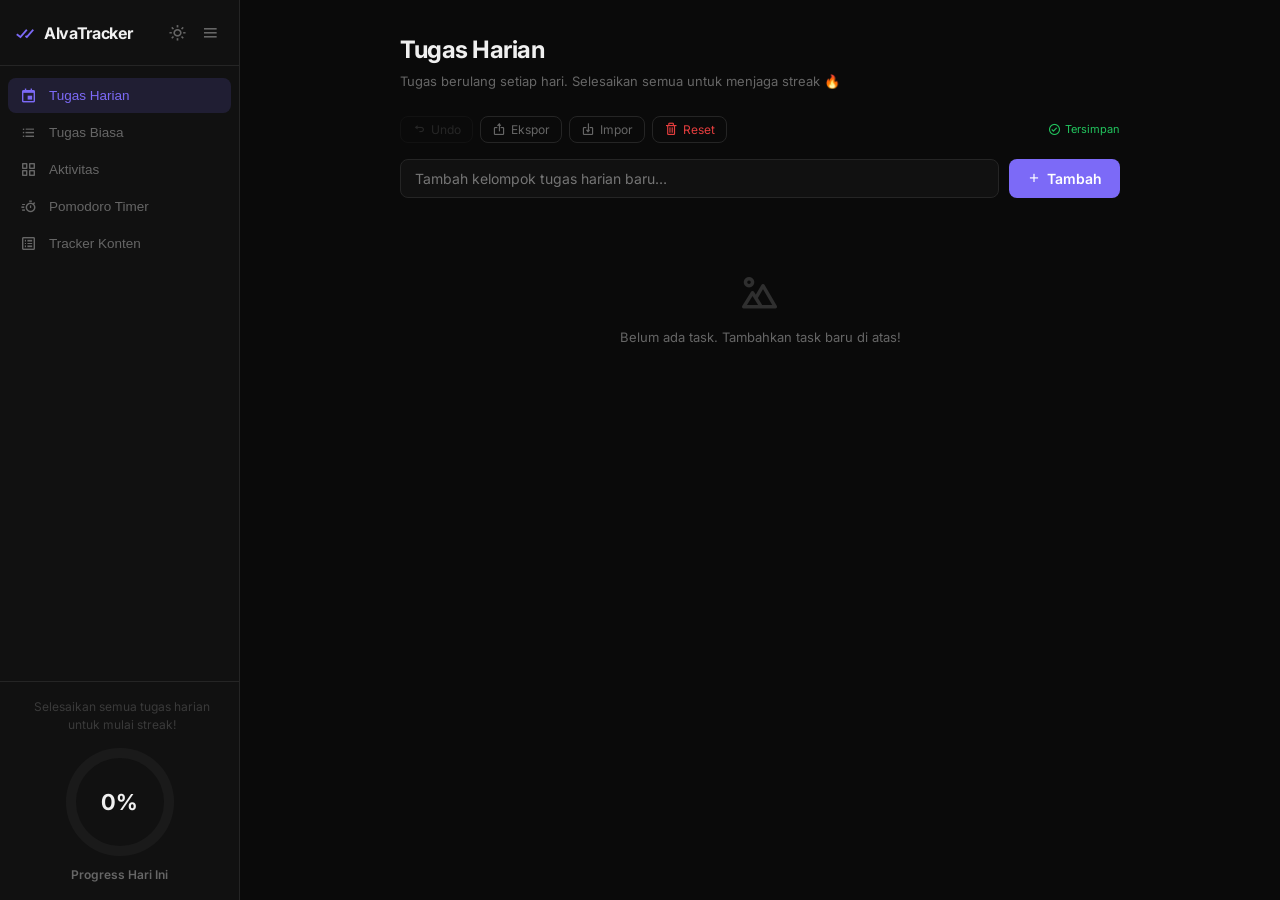
<file: index.html>
<!DOCTYPE html>
<html lang="id">

<head>
    <meta charset="UTF-8">
    <meta name="viewport" content="width=device-width, initial-scale=1.0">
    <title>AlvaTracker</title>
    <meta name="description" content="AlvaTracker — Lacak tugas harian, aktivitas, dan konten media sosial kamu.">
    <link rel="stylesheet" href="style.css?v=3">
    <link rel="preconnect" href="https://fonts.googleapis.com">
    <link rel="preconnect" href="https://fonts.gstatic.com" crossorigin>
    <link href="https://fonts.googleapis.com/css2?family=Inter:wght@400;500;600;700&display=swap" rel="stylesheet">
    <link href="https://unpkg.com/boxicons@2.1.4/css/boxicons.min.css" rel="stylesheet">
    <link rel="icon" type="image/svg+xml" href="[data-uri]">
    <link rel="manifest" href="manifest.json">
</head>

<body>
<div class="app-container">

    <!-- ── Sidebar ── -->
    <aside class="sidebar">
        <div class="sidebar-header">
            <div class="sidebar-logo-container">
                <i class='bx bx-check-double logo-icon'></i>
                <h1 class="sidebar-title">AlvaTracker</h1>
            </div>
            <div class="sidebar-header-actions">
                <button class="icon-btn" id="theme-toggle-btn" title="Ganti tema (terang/gelap)">
                    <i class='bx bx-sun'></i>
                </button>
                <button class="icon-btn" onclick="toggleSidebar()" title="Toggle sidebar">
                    <i class='bx bx-menu'></i>
                </button>
            </div>
        </div>

        <nav class="sidebar-nav">
            <button class="nav-item active" data-view="daily" id="nav-daily">
                <i class='bx bx-calendar-event'></i>
                <span class="nav-item-text">Tugas Harian</span>
            </button>
            <button class="nav-item" data-view="normal" id="nav-normal">
                <i class='bx bx-list-ul'></i>
                <span class="nav-item-text">Tugas Biasa</span>
            </button>
            <button class="nav-item" data-view="heatmap" id="nav-heatmap">
                <i class='bx bx-grid-alt'></i>
                <span class="nav-item-text">Aktivitas</span>
            </button>
            <button class="nav-item" data-view="pomodoro" id="nav-pomodoro">
                <i class='bx bx-timer'></i>
                <span class="nav-item-text">Pomodoro Timer</span>
            </button>
            <button class="nav-item" data-view="content" id="nav-content">
                <i class='bx bx-spreadsheet'></i>
                <span class="nav-item-text">Tracker Konten</span>
            </button>
        </nav>

        <div class="sidebar-footer">

            <!-- Streak -->
            <div class="streak-section-wrap" id="streak-section-wrap">
                <!-- Active streak badge -->
                <div class="streak-badge" id="streak-badge" style="display:none;">
                    <i class='bx bxs-flame'></i>
                    <span class="streak-num" id="streak-num">0</span>
                    <span style="font-size:11px;font-weight:500;opacity:0.8">hari streak</span>
                </div>
                <!-- Inactive hint -->
                <div class="streak-inactive" id="streak-inactive">
                    <i class='bx bx-flame'></i>
                    <span>Selesaikan semua tugas harian untuk mulai streak!</span>
                </div>
            </div>

            <!-- Progress circle -->
            <div class="progress-widget circular" data-progress="0%">
                <div class="circular-progress" id="overall-progress-circle">
                    <div class="inner-circle">
                        <span id="overall-progress-text">0%</span>
                    </div>
                </div>
                <div class="progress-label">Progress Hari Ini</div>
            </div>
        </div>
    </aside>

    <!-- ── Main Content ── -->
    <main class="main-content">

        <!-- Tugas Harian -->
        <section id="view-daily" class="view-section active">
            <header class="view-header">
                <h2>Tugas Harian</h2>
                <p class="subtitle">Tugas berulang setiap hari. Selesaikan semua untuk menjaga streak 🔥</p>
            </header>
            <div class="data-bar">
                <button class="btn-ghost" id="btn-undo" disabled title="Batalkan aksi terakhir (Ctrl+Z)">
                    <i class='bx bx-undo'></i> Undo
                </button>
                <button class="btn-ghost" id="btn-export">
                    <i class='bx bx-export'></i> Ekspor
                </button>
                <button class="btn-ghost" id="btn-import">
                    <i class='bx bx-import'></i> Impor
                </button>
                <button class="btn-ghost" id="btn-clear" style="color:var(--danger);">
                    <i class='bx bx-trash'></i> Reset
                </button>
                <span class="save-status saved" id="save-status">
                    <i class='bx bx-check-circle'></i> Tersimpan
                </span>
            </div>
            <div class="add-task-container">
                <input type="text" id="daily-task-input" placeholder="Tambah kelompok tugas harian baru…" autocomplete="off">
                <button class="btn-primary" id="add-daily-task-btn">
                    <i class='bx bx-plus'></i> Tambah
                </button>
            </div>
            <div class="task-list" id="daily-task-list"></div>
        </section>

        <!-- Tugas Biasa -->
        <section id="view-normal" class="view-section">
            <header class="view-header">
                <h2>Tugas Biasa</h2>
                <p class="subtitle">Tugas umum yang tidak perlu diulang setiap hari.</p>
            </header>
            <div class="add-task-container">
                <input type="text" id="normal-task-input" placeholder="Tambah tugas baru…" autocomplete="off">
                <button class="btn-primary" id="add-normal-task-btn">
                    <i class='bx bx-plus'></i> Tambah
                </button>
            </div>
            <div class="task-list" id="normal-task-list"></div>
        </section>

        <!-- Aktivitas Heatmap -->
        <section id="view-heatmap" class="view-section">
            <header class="view-header">
                <h2>Aktivitas</h2>
                <p class="subtitle">Rekap progres harian dalam bentuk heatmap kalender.</p>
            </header>
            <div class="heatmap-container">
                <div class="month-header">
                    <button id="prev-month-btn" class="icon-btn"><i class='bx bx-chevron-left'></i></button>
                    <h3 id="current-month-label">Bulan Tahun</h3>
                    <button id="next-month-btn" class="icon-btn"><i class='bx bx-chevron-right'></i></button>
                </div>
                <div class="weekdays-grid">
                    <span>Min</span><span>Sen</span><span>Sel</span><span>Rab</span>
                    <span>Kam</span><span>Jum</span><span>Sab</span>
                </div>
                <div class="heatmap-grid" id="heatmap-grid"></div>
                <div class="heatmap-legend">
                    <span>Sedikit</span>
                    <div class="legend-scale">
                        <div class="legend-cell" style="background-color:var(--cal-bg);border:1px solid var(--border-color)"></div>
                        <div class="legend-cell" style="background-color:var(--green-200)"></div>
                        <div class="legend-cell" style="background-color:var(--green-400)"></div>
                        <div class="legend-cell" style="background-color:var(--green-600)"></div>
                        <div class="legend-cell" style="background-color:var(--green-800)"></div>
                    </div>
                    <span>Banyak</span>
                </div>
            </div>
        </section>

        <!-- Pomodoro Timer -->
        <section id="view-pomodoro" class="view-section">
            <header class="view-header">
                <h2>Pomodoro Timer</h2>
                <p class="subtitle">Tetap fokus dengan teknik Pomodoro. Dapat notifikasi Windows meskipun diminimize.</p>
            </header>

            <div class="pomo-container">
                <div class="pomo-modes">
                    <button class="pomo-mode-btn active" id="pomo-btn-focus" onclick="setPomoMode('focus')">Fokus</button>
                    <button class="pomo-mode-btn" id="pomo-btn-short" onclick="setPomoMode('short')">Istirahat Pendek</button>
                    <button class="pomo-mode-btn" id="pomo-btn-long" onclick="setPomoMode('long')">Istirahat Panjang</button>
                </div>

                <div class="pomo-ring" id="pomo-ring">
                    <div class="pomo-inner">
                        <div class="pomo-time" id="pomo-time">25:00</div>
                        <div class="pomo-mode-label" id="pomo-mode-label">Fokus</div>
                        <div class="pomo-session-dots" id="pomo-dots">
                            <span class="pomo-dot"></span>
                            <span class="pomo-dot"></span>
                            <span class="pomo-dot"></span>
                            <span class="pomo-dot"></span>
                        </div>
                        <div class="pomo-session-label" id="pomo-session-label">Sesi 1/4 · Total selesai: 0</div>
                    </div>
                </div>

                <div class="pomo-controls">
                    <button class="pomo-toggle-btn" id="pomo-toggle-btn" onclick="togglePomo()">
                        <i class='bx bx-play'></i> Mulai
                    </button>
                    <button class="pomo-reset-btn" onclick="resetPomo()" title="Reset Timer">
                        <i class='bx bx-reset'></i>
                    </button>
                </div>

                <button class="pomo-notif-btn" id="pomo-notif-btn" onclick="requestPomoNotif()">
                    <i class='bx bx-bell'></i> Aktifkan notifikasi Windows
                </button>

                <div class="pomo-tip">
                    <i class='bx bx-bulb' style='color:var(--warning)'></i>
                    <span>Notifikasi Windows tetap muncul saat timer selesai walau kamu sedang membuka Capcut atau aplikasi lain. Pastikan Focus Assist / Do Not Disturb di Windows tidak memblokir notifikasi Chrome.</span>
                </div>
            </div>
        </section>

        <!-- Tracker Konten -->
        <section id="view-content" class="view-section">
            <header class="view-header" style="display:flex;justify-content:space-between;align-items:flex-start;flex-wrap:wrap;gap:12px;">
                <div>
                    <h2>Tracker Konten</h2>
                    <p class="subtitle">Lacak jumlah postingan harian per platform. 🔴 = belum diisi &nbsp;|&nbsp; 🟢 = sudah post &nbsp;|&nbsp; Total otomatis di kanan.</p>
                </div>
                <div class="month-header" style="margin-bottom:0;">
                    <button class="icon-btn" onclick="changeContentMonth(-1)"><i class='bx bx-chevron-left'></i></button>
                    <span id="content-month-label" style="font-weight:700;min-width:110px;text-align:center;font-size:14px;">Bulan</span>
                    <button class="icon-btn" onclick="changeContentMonth(1)"><i class='bx bx-chevron-right'></i></button>
                </div>
            </header>
            <div class="add-task-container" style="margin-bottom:12px;">
                <input type="text" id="content-account-input"
                    placeholder="Nama akun baru (mis: @username_ig)…"
                    autocomplete="off"
                    onkeypress="if(event.key==='Enter') addContentAccount()">
                <button class="btn-primary" id="add-content-account-btn" onclick="addContentAccount()">
                    <i class='bx bx-plus'></i> Tambah Akun
                </button>
            </div>
            <div class="content-tracker-container" id="content-tracker-grid"></div>
        </section>

    </main>
</div>

<script src="app.js?v=14"></script>
<script>
    if ('serviceWorker' in navigator) {
        navigator.serviceWorker.register('./sw.js')
            .then(() => console.log('SW terdaftar'));
    }
</script>
</body>
</html>
</file>
<file: style.css>
/* ══════════════════════════════════════════════════════════
   AlvaTracker — style.css
   Themes: dark (default) | light (data-theme="light")
   ══════════════════════════════════════════════════════════ */

/* ── Dark Theme (default) ─────────────────────────────────── */
:root {
    --bg-dark:   #0a0a0a;
    --bg-panel:  #111111;
    --bg-hover:  #1a1a1a;
    --bg-card:   #141414;
    --border-color:  #252525;
    --border-subtle: #1e1e1e;

    --text-main:  #f0f0f0;
    --text-muted: #666666;
    --text-dim:   #3a3a3a;

    --green-200: #0f2e1a;
    --green-400: #1a4d2c;
    --green-600: #2d7a45;
    --green-800: #3ea85f;
    --cal-bg:    #111111;

    --primary:       #7c6af7;
    --primary-hover: #6555e0;
    --primary-glow:  rgba(124, 106, 247, 0.15);
    --danger:        #e53e3e;
    --danger-bg:     rgba(229, 62, 62, 0.12);
    --success:       #22c55e;
    --success-bg:    rgba(34, 197, 94, 0.12);
    --warning:       #f59e0b;

    --ct-has-post-bg:   rgba(34, 197, 94, 0.55);
    --ct-has-post-text: #ffffff;
    --ct-scheduled-bg:  rgba(59, 130, 246, 0.55);
    --ct-scheduled-text:#ffffff;
    --ct-missing-bg:    rgba(239, 68, 68, 0.55);
    --ct-missing-text:  #ffffff;

    --radius-sm: 5px;
    --radius-md: 8px;
    --radius-lg: 12px;
    --transition: all 0.18s ease;
}

/* ── Light Theme ──────────────────────────────────────────── */
[data-theme="light"] {
    --bg-dark:   #f0f2f5;
    --bg-panel:  #ffffff;
    --bg-hover:  #e8eaed;
    --bg-card:   #ffffff;
    --border-color:  #d1d5db;
    --border-subtle: #e5e7eb;

    --text-main:  #111111;
    --text-muted: #6b7280;
    --text-dim:   #9ca3af;

    --green-200: #bbf7d0;
    --green-400: #86efac;
    --green-600: #4ade80;
    --green-800: #16a34a;
    --cal-bg:    #f0f2f5;

    --primary:       #6d56f5;
    --primary-hover: #5744d4;
    --primary-glow:  rgba(109, 86, 245, 0.12);
    --danger:        #dc2626;
    --danger-bg:     rgba(220, 38, 38, 0.08);
    --success:       #16a34a;
    --success-bg:    rgba(22, 163, 74, 0.1);
    --warning:       #d97706;

    --ct-has-post-bg:   rgba(34, 197, 94, 0.88);
    --ct-has-post-text: #111111;
    --ct-scheduled-bg:  rgba(59, 130, 246, 0.88);
    --ct-scheduled-text:#111111;
    --ct-missing-bg:    rgba(239, 68, 68, 0.82);
    --ct-missing-text:  #111111;
}

* { margin:0; padding:0; box-sizing:border-box; }

body {
    font-family: 'Inter', sans-serif;
    background-color: var(--bg-dark);
    color: var(--text-main);
    line-height: 1.5;
    height: 100vh;
    overflow: hidden;
    transition: background-color 0.25s ease, color 0.25s ease;
}

/* ── Layout ───────────────────────────────────────────────── */
.app-container { display:flex; height:100vh; width:100vw; }

/* ── Sidebar ──────────────────────────────────────────────── */
.sidebar {
    width: 240px;
    background-color: var(--bg-panel);
    border-right: 1px solid var(--border-color);
    display: flex;
    flex-direction: column;
    transition: width 0.28s cubic-bezier(0.4,0,0.2,1);
    overflow: hidden;
    position: relative;
    z-index: 50;
    flex-shrink: 0;
}

.sidebar.collapsed { width: 68px; }

.sidebar.collapsed .sidebar-title,
.sidebar.collapsed .sidebar-logo-container,
.sidebar.collapsed .nav-item-text,
.sidebar.collapsed .progress-label,
.sidebar.collapsed .streak-section-wrap { display:none; }

.sidebar.collapsed .sidebar-header { justify-content: center !important; padding: 22px 0; }
.sidebar.collapsed .nav-item { justify-content: center; padding: 10px 0; }
.sidebar.collapsed .nav-item i { margin:0; }
.sidebar.collapsed .circular-progress { display:none; }

.sidebar.collapsed .progress-widget {
    padding: 10px 0; background:transparent;
    transform: none; margin: 0; width: 100%;
}

.sidebar.collapsed .progress-widget::after {
    content: attr(data-progress);
    display: flex; justify-content: center; align-items: center;
    width: 42px; height: 42px;
    background-color: var(--primary-glow);
    color: var(--primary); border-radius: var(--radius-md);
    font-size: 12px; font-weight: 700; margin: 0 auto;
}

.sidebar.collapsed .sidebar-footer { padding: 22px 0; }

.sidebar-header {
    padding: 18px 14px;
    display: flex; align-items: center; gap: 10px;
    border-bottom: 1px solid var(--border-color);
    justify-content: space-between;
}

.sidebar-logo-container { display:flex; align-items:center; gap:8px; }
.sidebar-header i.logo-icon { font-size: 22px; color: var(--primary); }
.sidebar-header h1 { font-size: 16px; font-weight: 700; letter-spacing: -0.02em; }
.sidebar-header-actions { display:flex; gap:4px; align-items:center; }

.sidebar-nav {
    flex: 1; padding: 12px 8px;
    display: flex; flex-direction: column; gap: 2px;
    overflow-y: auto;
}

.nav-item {
    background: transparent; border: none;
    color: var(--text-muted); padding: 9px 12px;
    border-radius: var(--radius-md); cursor: pointer;
    display: flex; align-items: center; gap: 12px;
    font-size: 13.5px; font-weight: 500;
    transition: var(--transition); text-align: left; width: 100%;
}

.nav-item i { font-size: 17px; flex-shrink: 0; }
.nav-item:hover { background-color: var(--bg-hover); color: var(--text-main); }
.nav-item.active { background-color: var(--primary-glow); color: var(--primary); }

.sidebar-footer {
    border-top: 1px solid var(--border-color);
    padding: 16px; display: flex; flex-direction: column;
    gap: 14px; align-items: center;
}

/* ── Streak Section ───────────────────────────────────────── */
.streak-section-wrap {
    width: 100%;
    display: flex;
    flex-direction: column;
    align-items: center;
    gap: 6px;
}

.streak-badge {
    display: flex; align-items: center; gap: 6px;
    font-size: 13px; font-weight: 700;
    color: var(--warning);
    background: rgba(245,158,11,0.1);
    border: 1px solid rgba(245,158,11,0.25);
    border-radius: 20px; padding: 5px 14px;
}

.streak-badge i { font-size: 16px; }
.streak-badge .streak-num { font-size: 18px; font-weight: 800; }

.streak-label {
    font-size: 11px;
    color: var(--text-muted);
    text-align: center;
}

.streak-inactive {
    font-size: 12px;
    color: var(--text-dim);
    text-align: center;
    display: flex;
    align-items: center;
    gap: 5px;
}

.streak-inactive i { font-size: 14px; opacity: 0.5; }

/* ── Progress Widget ──────────────────────────────────────── */
.progress-widget.circular {
    display: flex; flex-direction: column;
    align-items: center; gap: 10px;
    background: transparent; border: none; padding: 0; width: 100%;
}

.circular-progress {
    width: 108px; height: 108px; border-radius: 50%;
    background: conic-gradient(var(--primary) 0deg, var(--bg-hover) 0deg);
    display: flex; align-items: center; justify-content: center;
    position: relative; transition: background 0.4s ease;
}

.inner-circle {
    width: 88px; height: 88px; border-radius: 50%;
    background-color: var(--bg-panel);
    display: flex; align-items: center; justify-content: center;
}

.inner-circle span { font-size: 22px; font-weight: 700; color: var(--text-main); }
.progress-label { font-size: 12px; font-weight: 600; color: var(--text-muted); }

/* ── Main Content ─────────────────────────────────────────── */
.main-content {
    flex: 1; position: relative;
    background-color: var(--bg-dark); overflow-y: auto;
    transition: background-color 0.25s ease;
}

.view-section {
    display: none; padding: 32px 40px;
    max-width: 800px; margin: 0 auto;
    animation: fadeIn 0.25s ease;
}

.view-section.active { display: block; }

@keyframes fadeIn {
    from { opacity:0; transform:translateY(8px); }
    to   { opacity:1; transform:translateY(0); }
}

.view-header { margin-bottom: 24px; }
.view-header h2 {
    font-size: 24px; font-weight: 700;
    letter-spacing: -0.02em; margin-bottom: 4px;
}
.view-header .subtitle { color: var(--text-muted); font-size: 13px; }

/* ── Inputs & Buttons ─────────────────────────────────────── */
.add-task-container { display:flex; gap:10px; margin-bottom:24px; }

input[type="text"] {
    flex: 1; background-color: var(--bg-panel);
    border: 1px solid var(--border-color); color: var(--text-main);
    padding: 10px 14px; border-radius: var(--radius-md);
    font-size: 14px; font-family: inherit; transition: var(--transition);
}

input[type="text"]:focus {
    outline: none; border-color: var(--primary);
    box-shadow: 0 0 0 3px var(--primary-glow);
}

[data-theme="light"] input[type="text"] { background-color: #ffffff; }

.btn-primary {
    background-color: var(--primary); color: #fff; border: none;
    padding: 0 18px; border-radius: var(--radius-md);
    font-size: 14px; font-weight: 600; cursor: pointer;
    display: flex; align-items: center; gap: 6px;
    transition: var(--transition); white-space: nowrap; font-family: inherit;
}

.btn-primary:hover { background-color: var(--primary-hover); transform: translateY(-1px); }
.btn-primary:active { transform: translateY(0); }

.btn-secondary {
    background-color: var(--bg-hover); color: var(--text-main);
    border: 1px solid var(--border-color); padding: 8px 16px;
    border-radius: var(--radius-md); font-size: 14px;
    cursor: pointer; transition: var(--transition); font-family: inherit;
}

.btn-secondary:hover { background-color: var(--border-color); }

.btn-danger {
    background-color: transparent; color: var(--danger);
    border: 1px solid var(--danger); padding: 8px 16px;
    border-radius: var(--radius-md); font-size: 14px;
    cursor: pointer; transition: var(--transition); font-family: inherit;
}

.btn-danger:hover { background-color: var(--danger-bg); }

.icon-btn {
    background: transparent; border: none;
    color: var(--text-muted); font-size: 19px; cursor: pointer;
    padding: 5px; border-radius: 5px;
    display: flex; align-items: center; justify-content: center;
    transition: var(--transition);
}

.icon-btn:hover { background-color: var(--bg-hover); color: var(--text-main); }
.icon-btn.danger:hover { background-color: var(--danger-bg); color: var(--danger); }

/* ── Task Cards ───────────────────────────────────────────── */
.task-list { display:flex; flex-direction:column; gap:12px; }

.task-card {
    background-color: var(--bg-card);
    border: 1px solid var(--border-color);
    border-radius: var(--radius-lg); overflow: hidden;
    transition: var(--transition);
}

[data-theme="light"] .task-card { box-shadow: 0 1px 3px rgba(0,0,0,0.06); }
.task-card:hover { border-color: var(--primary); }
.task-card.completed { opacity: 0.72; }

.task-header {
    padding: 13px 16px; display: flex; align-items: center;
    justify-content: space-between; border-bottom: 1px solid var(--border-subtle);
}

.task-title {
    font-weight: 600; font-size: 14px;
    display: flex; align-items: center; gap: 10px; flex: 1;
}

.task-title-text, .subtask-title-text {
    outline: none; border-radius: 4px;
    padding: 2px 4px; margin-left: -4px; transition: var(--transition);
}

.task-title-text:focus, .subtask-title-text:focus {
    background-color: var(--bg-dark);
    box-shadow: 0 0 0 1px var(--primary);
}

.task-title.completed .task-title-text { text-decoration: line-through; color: var(--text-muted); }
.task-actions { display:flex; gap:4px; }

.subtask-list { padding:10px 16px; display:flex; flex-direction:column; gap:5px; }

.subtask-item {
    display: flex; align-items: center;
    justify-content: space-between; padding: 7px 10px;
    border-radius: var(--radius-md); background-color: var(--bg-dark);
    border: 1px solid transparent; transition: var(--transition);
}

[data-theme="light"] .subtask-item { background-color: var(--bg-hover); }
.subtask-item:hover { border-color: var(--border-color); }
.subtask-content { display:flex; align-items:center; gap:10px; flex:1; }

.subtask-tag {
    font-size: 10px; padding: 2px 6px; border-radius: 4px;
    background-color: var(--primary-glow); color: var(--primary);
    text-transform: uppercase; font-weight: 600; letter-spacing: 0.5px;
}

.subtask-tag.oneoff { background-color: rgba(148,163,184,0.1); color: var(--text-muted); }

/* ── Custom Checkbox ──────────────────────────────────────── */
.custom-checkbox-wrapper {
    display: flex; align-items: flex-start;
    gap: 10px; cursor: pointer; user-select: none;
}

.custom-checkbox-wrapper input[type="checkbox"] {
    position: absolute; opacity: 0; cursor: pointer; height:0; width:0;
}

.custom-checkbox {
    min-width: 18px; height: 18px;
    background-color: var(--bg-hover);
    border: 2px solid var(--border-color); border-radius: 5px;
    display: flex; align-items: center; justify-content: center;
    transition: var(--transition);
}

.custom-checkbox-wrapper input:checked ~ .custom-checkbox {
    background-color: var(--primary); border-color: var(--primary);
}

.custom-checkbox::after {
    content: ""; display: none;
    width: 4px; height: 9px;
    border: solid white; border-width: 0 2px 2px 0;
    transform: rotate(45deg); margin-bottom: 2px;
}

.custom-checkbox-wrapper input:checked ~ .custom-checkbox::after { display:block; }
.custom-checkbox-wrapper .label-text { display:flex; flex-direction:column; gap:2px; }
.custom-checkbox-wrapper .label-text span { font-size:12px; color: var(--text-muted); }
.subtask-content .label-text { font-size:14px; color: var(--text-main); transition: var(--transition); }
.custom-checkbox-wrapper input:checked ~ .label-text { text-decoration: line-through; color: var(--text-muted); }

/* ── Heatmap ──────────────────────────────────────────────── */
.heatmap-container {
    background-color: var(--bg-panel);
    border: 1px solid var(--border-color);
    border-radius: var(--radius-lg); padding: 22px;
}

[data-theme="light"] .heatmap-container { box-shadow: 0 1px 4px rgba(0,0,0,0.08); }

.month-header {
    display: flex; align-items: center;
    justify-content: space-between; margin-bottom: 18px;
}

.month-header h3 { font-size: 15px; font-weight: 600; }

.weekdays-grid {
    display: grid; grid-template-columns: repeat(7,1fr);
    text-align: center; font-size: 11px; font-weight: 600;
    color: var(--text-muted); margin-bottom: 6px;
}

.heatmap-grid { display:grid; grid-template-columns:repeat(7,1fr); gap:5px; }

.heatmap-cell {
    aspect-ratio: 1; background-color: var(--cal-bg);
    border: 1px solid var(--border-subtle); border-radius: 4px;
    display: flex; align-items: center; justify-content: center;
    font-size: 11px; color: var(--text-dim); font-weight: 500;
    transition: var(--transition); cursor: default; position: relative;
}

.heatmap-cell:hover { transform:scale(1.08); box-shadow:0 0 10px rgba(0,0,0,0.4); z-index:10; }

.heatmap-cell .tooltip {
    visibility: hidden; position: absolute; bottom: 120%; left: 50%;
    transform: translateX(-50%); background-color: #000; color: #fff;
    padding: 4px 8px; border-radius: 4px; font-size: 11px; white-space: nowrap;
    opacity: 0; transition: opacity 0.2s; pointer-events: none; z-index: 20;
}

.heatmap-cell:hover .tooltip { visibility:visible; opacity:1; }

.heatmap-cell.level-1 { background-color: var(--green-200); color: var(--text-muted); }
.heatmap-cell.level-2 { background-color: var(--green-400); color: #fff; }
.heatmap-cell.level-3 { background-color: var(--green-600); color: #fff; }
.heatmap-cell.level-4 { background-color: var(--green-800); color: #fff; }

.heatmap-legend {
    display: flex; align-items: center; justify-content: flex-end;
    gap: 10px; margin-top: 18px; font-size: 11px; color: var(--text-muted);
}

.legend-scale { display:flex; gap:4px; }
.legend-cell { width:13px; height:13px; border-radius:3px; }

/* ── Inline Add ───────────────────────────────────────────── */
.inline-add-subtask {
    display: flex; align-items: center; gap: 10px;
    padding: 7px 10px; margin-top: 2px;
    border-radius: var(--radius-md); background-color: rgba(0,0,0,0.1);
}

[data-theme="light"] .inline-add-subtask { background-color: rgba(0,0,0,0.04); }

.inline-add-subtask input[type="text"] {
    flex:1; background-color: transparent; border: none;
    color: var(--text-main); padding: 4px 8px; font-size: 14px;
}

.inline-add-subtask input[type="text"]:focus { box-shadow: none; }

.custom-checkbox-wrapper.small { gap:6px; }
.custom-checkbox-wrapper.small .custom-checkbox { min-width:15px; height:15px; border-radius:4px; }

/* ── Drag & Drop ──────────────────────────────────────────── */
.drag-handle { cursor:grab; color:var(--text-muted); font-size:17px; opacity:0.4; transition:var(--transition); }
.drag-handle:hover { opacity:1; color:var(--text-main); }
.drag-handle:active { cursor:grabbing; }
.task-handle { margin-right:-4px; margin-left:-8px; }
.collapse-btn { padding:2px; box-shadow:none; margin-right:-4px; border-radius:4px; }
.collapse-btn:hover { background-color:var(--bg-hover); }
.dragging { opacity:0.45; border:1px dashed var(--primary) !important; box-shadow:0 4px 14px rgba(0,0,0,0.4); }

/* ── Empty State ──────────────────────────────────────────── */
.empty-state { text-align:center; padding:52px 20px; color:var(--text-muted); }
.empty-state i { font-size:42px; margin-bottom:12px; opacity:0.4; display:block; }
.empty-state p { font-size:13px; }

/* ── Content Tracker ──────────────────────────────────────── */
#view-content { max-width:100% !important; padding:28px 20px !important; }

.content-tracker-container {
    overflow-x: auto;
    background-color: var(--bg-panel);
    border: 1px solid var(--border-color);
    border-radius: var(--radius-md); font-size: 12px;
}

[data-theme="light"] .content-tracker-container { box-shadow: 0 1px 4px rgba(0,0,0,0.07); }

.content-tracker-container::-webkit-scrollbar { height:5px; }
.content-tracker-container::-webkit-scrollbar-track { background:transparent; }
.content-tracker-container::-webkit-scrollbar-thumb { background:var(--border-color); border-radius:3px; }

.ct-row { display:flex; min-width:max-content; border-bottom:1px solid var(--border-subtle); }
.ct-row:last-child { border-bottom:none; }

.ct-cell {
    flex: 0 0 36px; height: 28px;
    display: flex; align-items: center; justify-content: center;
    border-right: 1px solid var(--border-subtle);
    font-size: 11px; color: var(--text-main);
    position: relative; transition: background 0.1s;
}

.ct-cell:last-child { border-right:none; }

.ct-cell input {
    width:100%; height:100%; border:none; background:transparent;
    text-align:center; color: var(--text-main); padding:0;
    font-size:11px; font-weight:600; border-radius:0;
    font-family:'Inter', monospace;
}

.ct-cell input:focus {
    background-color: var(--primary-glow);
    outline: 2px solid var(--primary);
    outline-offset: -2px; box-shadow: none; border-radius:0;
}

/* ── Total column ─────────────────────────────────────────── */
.ct-total-col {
    flex: 0 0 50px !important; height: 28px;
    display: flex; align-items: center; justify-content: center;
    border-left: 2px solid var(--border-color) !important;
    border-right: none;
    font-size: 11px; font-weight: 700;
    color: var(--text-main);
    background-color: var(--bg-hover);
    position: sticky; right: 0; z-index: 8;
}

.ct-total-col.has-total { color: var(--success); }
.ct-total-col.header-total {
    color: var(--text-muted);
    font-size: 10px;
    text-transform: uppercase;
    letter-spacing: 0.5px;
}

.ct-header-col {
    flex: 0 0 210px; width:210px; min-width:210px; max-width:210px;
    height: 28px;
    display: flex; justify-content: space-between; align-items: center;
    padding-left: 10px; padding-right: 8px;
    position: sticky; left:0; z-index:10;
    background-color: var(--bg-panel);
    border-right: 2px solid var(--border-color); box-sizing: border-box;
}

/* Date header */
.ct-date-row {
    background-color: var(--bg-hover) !important;
    border-bottom: 2px solid var(--border-color) !important;
}

.ct-date-row .ct-header-col {
    background-color: var(--bg-hover);
    font-size: 10px; font-weight: 700;
    text-transform: uppercase; letter-spacing: 0.5px; color: var(--text-muted);
}

.ct-date-row .ct-cell {
    font-weight: 700; font-size: 10px;
    color: var(--text-muted); cursor: pointer;
}

.ct-date-row .ct-cell:hover { background-color: var(--primary-glow); color: var(--primary); }

/* Account row */
.ct-account-row {
    background-color: var(--bg-hover) !important;
    border-top: 2px solid var(--border-color) !important;
}

.ct-account-row .ct-header-col {
    font-weight: 700; font-size: 12px; background-color: var(--bg-hover);
}

.ct-account-row .account-name-container {
    display: flex; align-items: center; gap:6px;
    cursor: pointer; flex:1; min-width:0;
}

.ct-account-row .account-name-container span {
    white-space:nowrap; overflow:hidden; text-overflow:ellipsis;
}

.ct-account-row .ct-header-col i {
    font-size:14px; color:var(--text-muted); cursor:pointer; padding:2px; flex-shrink:0;
}
.ct-account-row .ct-header-col i:hover { color: var(--text-main); }
.ct-account-actions { display:flex; gap:2px; }
.ct-account-spacer { flex:1; }

/* Platform row */
.ct-platform-row { background-color: var(--bg-panel) !important; }

.ct-platform-row .ct-header-col {
    padding-left: 24px; font-size: 11px;
    display: flex; justify-content: space-between; align-items: center;
    background-color: var(--bg-panel); color: var(--text-muted); gap: 5px;
}

.ct-platform-row .ct-header-col .plat-name {
    display: flex; align-items: center; gap: 5px;
    flex:1; overflow:hidden; white-space:nowrap; text-overflow:ellipsis;
}

.ct-platform-row:nth-of-type(even) {
    background-color: rgba(0,0,0,0.02) !important;
}

/* Platform tray */
.platform-tray {
    display: flex; gap: 8px; padding: 10px 12px;
    background-color: var(--bg-panel);
    border-bottom: 1px solid var(--border-color);
    position: sticky; left:0; z-index:9; flex-wrap:wrap;
}

.platform-btn {
    display: flex; align-items: center; gap:5px;
    padding: 5px 10px; border-radius: var(--radius-sm);
    background: transparent; border: 1px solid var(--border-color);
    color: var(--text-muted); font-size:12px; cursor:pointer;
    transition: var(--transition); font-family: inherit;
}

.platform-btn i { font-size:14px; }
.platform-btn:hover { background-color:var(--bg-hover); color:var(--text-main); }
.platform-btn.active { background-color:var(--primary-glow); border-color:var(--primary); color:var(--primary); }

/* Highlights */
.ct-today-col { background-color: rgba(124,106,247,0.1) !important; }
.ct-date-row .ct-today-col { background-color:var(--primary) !important; color:#fff !important; font-weight:800; }

.ct-has-post { background-color: var(--ct-has-post-bg) !important; }
.ct-has-post input { color: var(--ct-has-post-text) !important; font-weight:700; }

.ct-scheduled-post { background-color: var(--ct-scheduled-bg) !important; }
.ct-scheduled-post input { color: var(--ct-scheduled-text) !important; font-weight:700; }

.ct-missing-post { background-color: var(--ct-missing-bg) !important; }
.ct-missing-post input { color: var(--ct-missing-text) !important; }

.ct-col-highlight::after {
    content:""; position:absolute; top:0; left:0; width:100%; height:100%;
    background-color: rgba(255,255,255,0.03);
    border-left: 1px solid var(--primary); border-right: 1px solid var(--primary);
    pointer-events:none; z-index:5;
}

.ct-date-row .ct-col-highlight::after {
    border-top: 2px solid var(--primary); background-color: rgba(255,255,255,0.1);
}

/* ── Modal ────────────────────────────────────────────────── */
.modal-overlay {
    position: fixed; inset:0;
    background-color: rgba(0,0,0,0.72);
    backdrop-filter: blur(5px);
    display: flex; align-items: center; justify-content: center;
    z-index: 1000; animation: fadeIn 0.18s ease;
}

.modal-box {
    background-color: var(--bg-panel);
    border: 1px solid var(--border-color);
    border-radius: var(--radius-lg);
    padding: 26px 28px; min-width: 320px; max-width: 460px; width: 90vw;
    box-shadow: 0 24px 60px rgba(0,0,0,0.7);
    animation: slideUp 0.2s ease;
}

@keyframes slideUp {
    from { transform:translateY(14px); opacity:0; }
    to   { transform:translateY(0); opacity:1; }
}

.modal-title { font-size:15px; font-weight:700; margin-bottom:8px; }
.modal-desc  { font-size:13px; color:var(--text-muted); margin-bottom:20px; line-height:1.6; }
.modal-actions { display:flex; gap:8px; justify-content:flex-end; flex-wrap:wrap; }
.modal-platform-grid { display:flex; flex-wrap:wrap; gap:7px; margin-bottom:20px; }

/* ── Data Bar ─────────────────────────────────────────────── */
.data-bar {
    display: flex; gap:7px; align-items:center;
    margin-bottom:16px; flex-wrap:wrap;
}

.data-bar .btn-ghost {
    background: transparent; border: 1px solid var(--border-color);
    color: var(--text-muted); padding: 5px 11px;
    border-radius: var(--radius-md); font-size: 12px; cursor: pointer;
    transition: var(--transition); display: flex; align-items: center; gap:5px;
    font-family: inherit;
}

.data-bar .btn-ghost:hover { background-color:var(--bg-hover); color:var(--text-main); border-color:#333; }
.data-bar .btn-ghost i { font-size:14px; }
.data-bar .btn-ghost:disabled { opacity:0.3; cursor:not-allowed; }
.data-bar .btn-ghost:disabled:hover { background:transparent; color:var(--text-muted); }

.data-bar .save-status {
    font-size: 11px; color: var(--text-dim); margin-left:auto;
    display: flex; align-items:center; gap:4px;
}
.data-bar .save-status.saved { color:var(--success); }
.data-bar .save-status i { font-size:13px; }

/* ── Toast ────────────────────────────────────────────────── */
.toast {
    position: fixed; bottom:22px; right:22px;
    background-color: var(--bg-panel);
    border: 1px solid var(--border-color);
    border-radius: var(--radius-md);
    padding: 11px 16px; font-size:13px; color:var(--text-main);
    box-shadow: 0 8px 24px rgba(0,0,0,0.5);
    z-index: 2000; display:flex; align-items:center; gap:8px;
    animation: toastIn 0.22s ease; max-width:300px;
}

.toast.success { border-left:3px solid var(--success); }
.toast.error   { border-left:3px solid var(--danger);  }
.toast.info    { border-left:3px solid var(--primary); }

@keyframes toastIn {
    from { opacity:0; transform:translateY(8px); }
    to   { opacity:1; transform:translateY(0); }
}

/* ── Streak celebration ───────────────────────────────────── */
@keyframes streakPulse {
    0%   { transform: scale(1); }
    50%  { transform: scale(1.15); }
    100% { transform: scale(1); }
}

.streak-badge.new-streak { animation: streakPulse 0.4s ease; }

/* ── Pomodoro ─────────────────────────────────────────────── */
.pomo-modes {
    display: flex; gap: 8px; margin-bottom: 32px; flex-wrap: wrap;
}

.pomo-mode-btn {
    background: var(--bg-panel); border: 1px solid var(--border-color);
    color: var(--text-muted); padding: 7px 16px; border-radius: var(--radius-md);
    cursor: pointer; font-size: 13px; font-family: inherit;
    transition: var(--transition);
}

.pomo-mode-btn:hover { border-color: var(--primary); color: var(--text-main); }
.pomo-mode-btn.active { background: var(--primary-glow); border-color: var(--primary); color: var(--primary); font-weight: 600; }

.pomo-container {
    display: flex; flex-direction: column; align-items: center; gap: 28px;
    padding: 16px 0 40px;
}

.pomo-ring {
    width: 250px; height: 250px; border-radius: 50%;
    background: conic-gradient(var(--primary) 360deg, var(--bg-hover) 0deg);
    display: flex; align-items: center; justify-content: center;
    transition: background 0.6s ease;
    box-shadow: 0 0 50px rgba(124,106,247,0.2);
}

.pomo-ring.break-mode {
    box-shadow: 0 0 50px rgba(34,197,94,0.2);
}

.pomo-inner {
    width: 210px; height: 210px; border-radius: 50%;
    background-color: var(--bg-panel);
    display: flex; flex-direction: column;
    align-items: center; justify-content: center; gap: 4px;
}

.pomo-time {
    font-size: 54px; font-weight: 800;
    letter-spacing: -3px; font-variant-numeric: tabular-nums;
    color: var(--text-main); line-height: 1;
}

.pomo-mode-label {
    font-size: 12px; color: var(--text-muted); font-weight: 600;
    text-transform: uppercase; letter-spacing: 0.5px;
}

.pomo-session-dots {
    display: flex; gap: 6px; align-items: center;
}

.pomo-dot {
    width: 8px; height: 8px; border-radius: 50%;
    background: var(--border-color); transition: var(--transition);
}

.pomo-dot.done { background: var(--primary); }
.pomo-dot.current { background: var(--primary); box-shadow: 0 0 6px rgba(124,106,247,0.6); }

.pomo-session-label {
    font-size: 12px; color: var(--text-muted);
    margin-top: 4px;
}

.pomo-controls {
    display: flex; gap: 12px; align-items: center;
}

.pomo-toggle-btn {
    background: var(--primary); color: #fff; border: none;
    padding: 13px 36px; border-radius: var(--radius-lg);
    font-size: 15px; font-weight: 700; cursor: pointer;
    display: flex; align-items: center; gap: 8px;
    font-family: inherit; transition: var(--transition);
    box-shadow: 0 4px 20px rgba(124,106,247,0.4);
    min-width: 140px; justify-content: center;
}

.pomo-toggle-btn:hover { background: var(--primary-hover); transform: translateY(-2px); box-shadow: 0 6px 24px rgba(124,106,247,0.5); }
.pomo-toggle-btn:active { transform: translateY(0); }
.pomo-toggle-btn.paused { background: var(--bg-hover); color: var(--text-main); border: 1px solid var(--border-color); box-shadow: none; }

.pomo-reset-btn {
    background: var(--bg-hover); color: var(--text-muted);
    border: 1px solid var(--border-color); padding: 13px 14px;
    border-radius: var(--radius-lg); font-size: 20px; cursor: pointer;
    display: flex; align-items: center; justify-content: center;
    font-family: inherit; transition: var(--transition);
}

.pomo-reset-btn:hover { background: var(--border-color); color: var(--text-main); }

.pomo-tip {
    max-width: 340px; text-align: center;
    font-size: 12px; color: var(--text-dim);
    display: flex; align-items: flex-start; gap: 6px;
    background: var(--bg-panel); padding: 10px 16px;
    border-radius: var(--radius-md); border: 1px solid var(--border-subtle);
    line-height: 1.5;
}

.pomo-tip i { font-size: 14px; flex-shrink: 0; margin-top: 1px; }

.pomo-notif-btn {
    background: transparent; border: 1px dashed var(--border-color);
    color: var(--text-muted); padding: 6px 14px;
    border-radius: var(--radius-md); font-size: 12px;
    cursor: pointer; font-family: inherit; transition: var(--transition);
    display: flex; align-items: center; gap: 5px;
}

.pomo-notif-btn:hover { border-color: var(--primary); color: var(--primary); }
.pomo-notif-btn.granted { color: var(--success); border-color: var(--success); }
</file>
